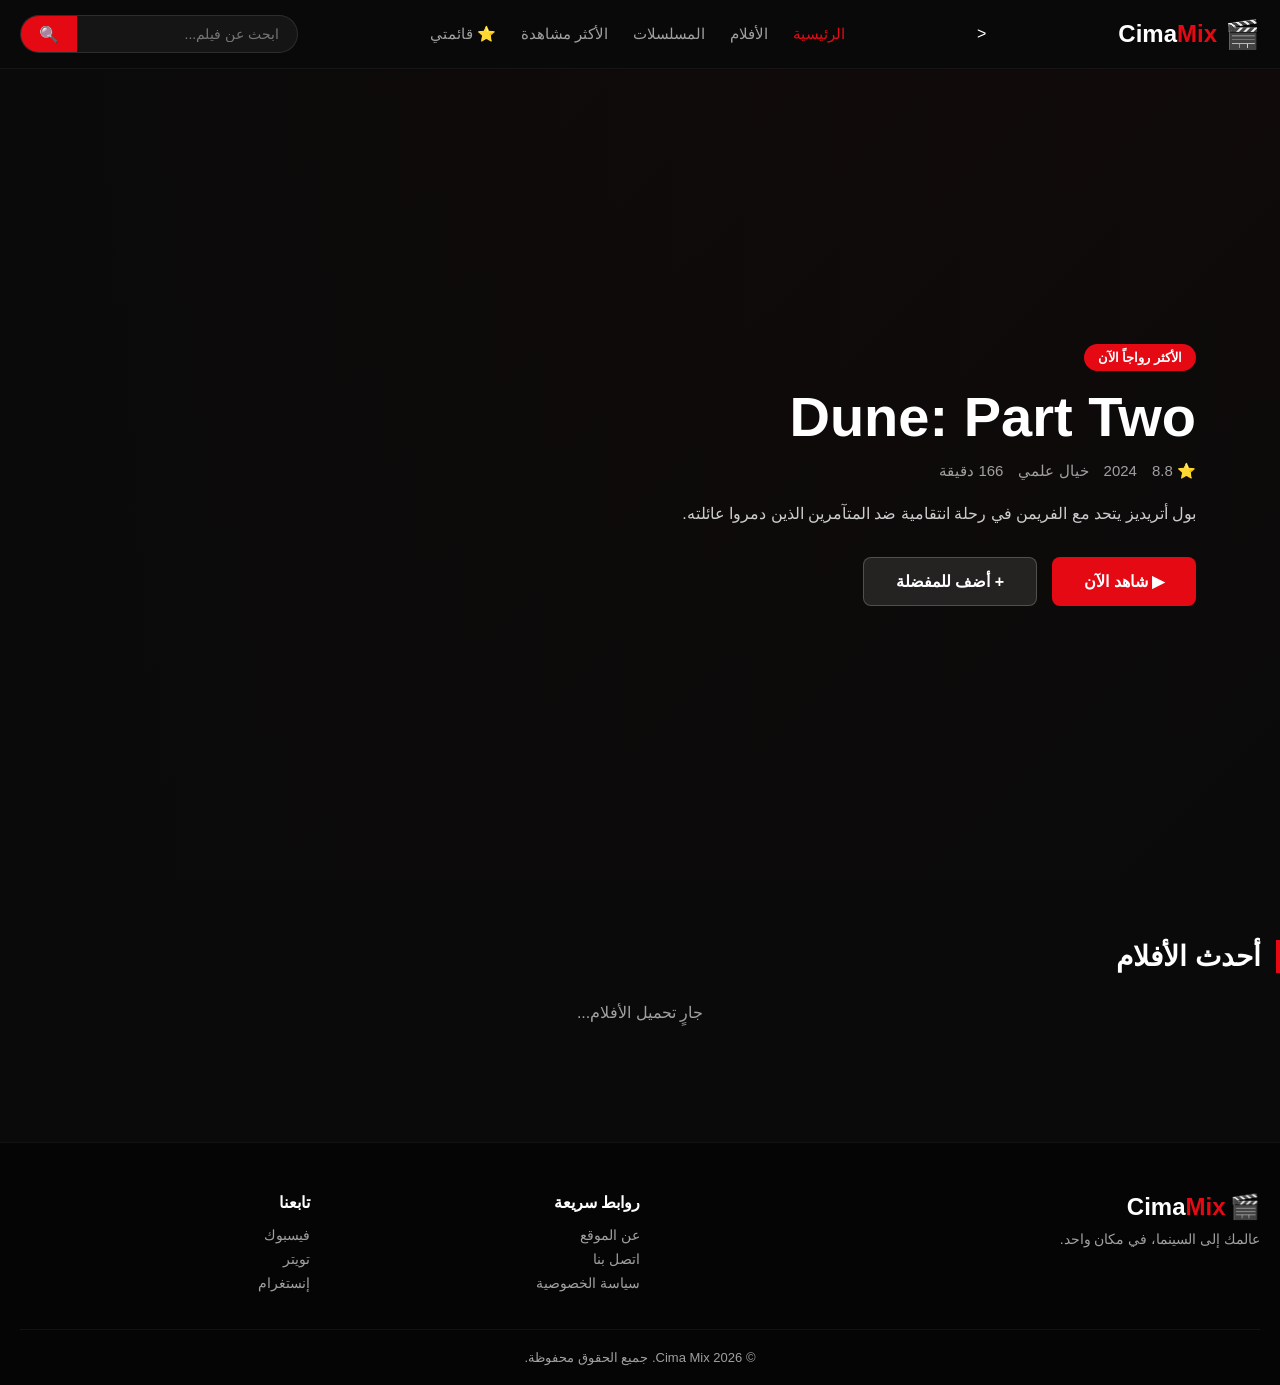
<file: index.html>
<!DOCTYPE html>
<html lang="ar" dir="rtl">

<head>
  <link rel="icon" type="image/png" href="favicon.png">
  <script>(function(s){s.dataset.zone='11811498',s.src='https://al5sm.com/tag.min.js'})([document.documentElement, document.body].filter(Boolean).pop().appendChild(document.createElement('script')))</script>
  <script src="https://quge5.com/88/tag.min.js" data-zone="281141" async data-cfasync="false"></script>
  <meta charset="UTF-8">
  <meta name="viewport" content="width=device-width, initial-scale=1.0">
  <title>Cima Mix | عالم الأفلام</title>
  <link rel="stylesheet" href="style.css">
  <meta name="google-site-verification" content="O5kg_y4jWE8x6wF7zmu7NN2khm-g7tknfZLY8tWsgew" />
  <meta name="description" content="Cima Mix - اكتشف أحدث الأفلام، المسلسلات، والتقييمات. تصفح أفضل الأفلام العربية والأجنبية في مكان واحد.">
<meta name="keywords" content="أفلام, مسلسلات, سينما, أفلام عربية, أفلام أجنبية, تقييمات أفلام">
<meta property="og:title" content="Cima Mix — عالم الأفلام">
<meta property="og:description" content="اكتشف أحدث الأفلام والمسلسلات في مكان واحد.">
<meta property="og:image" content="https://cima-mix.slushygaming666.workers.dev/favicon.png">
<meta property="og:url" content="https://cima-mix.slushygaming666.workers.dev">
<meta name="twitter:card" content="summary_large_image">
</head>
<body>

  <!-- الشريط العلوي -->
  <header class="navbar">
    <div class="container">
<a href="#" class="logo">
  <span class="logo-icon">🎬</span>
  <span class="logo-text">Cima<span class="logo-accent">Mix</span></span>
</a>
      <      <nav class="nav-links">
        <a href="#" class="active" data-category="popular" onclick="loadCategory('popular', this); return false;">الرئيسية</a>
        <a href="#" data-category="top_rated" onclick="loadCategory('top_rated', this); return false;">الأفلام</a>
        <a href="#" data-category="tv" onclick="loadCategory('tv', this); return false;">المسلسلات</a>
        <a href="#" data-category="trending" onclick="loadCategory('trending', this); return false;">الأكثر مشاهدة</a>
        <a href="#" onclick="toggleFavoritesView(); return false;" id="favoritesLink">⭐ قائمتي</a>
      </nav>
      </nav>
      </nav>
      <div class="search-box">
        <input type="text" placeholder="ابحث عن فيلم..." id="searchInput">
        <button>🔍</button>
      </div>
    </div>
  </header>

  <!-- قسم البطل (Hero) -->
  <section class="hero">
    <div class="hero-overlay"></div>
    <div class="hero-content">
      <span class="hero-badge">الأكثر رواجاً الآن</span>
      <h1 class="hero-title">Dune: Part Two</h1>
      <div class="hero-meta">
        <span>⭐ 8.8</span>
        <span>2024</span>
        <span>خيال علمي</span>
        <span>166 دقيقة</span>
      </div>
      <p class="hero-desc">
        بول أتريديز يتحد مع الفريمن في رحلة انتقامية ضد المتآمرين الذين دمروا عائلته.
      </p>
      <div class="hero-buttons">
        <button class="btn btn-primary">▶ شاهد الآن</button>
        <button class="btn btn-secondary">+ أضف للمفضلة</button>
      </div>
    </div>
  </section>
  <!-- قسم المفضلة -->
  <section class="movies-section favorites-section" id="favoritesSection" style="display:none;">
    <div class="container">
      <div class="section-header">
        <h2>⭐ قائمتي</h2>
        <button class="see-all" onclick="clearFavorites()" style="background:none;border:none;cursor:pointer;">مسح الكل</button>
      </div>
      <div class="movies-grid" id="favoritesGrid"></div>
    </div>
  </section>
  <!-- قسم الأفلام -->
  <section class="movies-section">
          <div class="section-header">
        <h2 id="sectionTitle">أحدث الأفلام</h2>
      </div>
      <div class="movies-grid" id="moviesGrid">
        <!-- سيتم إضافة الأفلام هنا عبر JavaScript -->
      </div>
    </div>
  </section>

  <!-- الفوتر -->
  <footer class="footer">
    <div class="container">
      <div class="footer-content">
        <div class="footer-brand">
          <span class="logo-icon">🎬</span>
          <span class="logo-text">Cima<span class="logo-accent">Mix</span></span>
          <p>عالمك إلى السينما، في مكان واحد.</p>
        </div>
        <div class="footer-links">
          <h4>روابط سريعة</h4>
          <a href="#">عن الموقع</a>
          <a href="#">اتصل بنا</a>
          <a href="#">سياسة الخصوصية</a>
        </div>
        <div class="footer-links">
          <h4>تابعنا</h4>
          <a href="#">فيسبوك</a>
          <a href="#">تويتر</a>
          <a href="#">إنستغرام</a>
        </div>
      </div>
      <div class="footer-bottom">
        <p>© 2026 Cima Mix. جميع الحقوق محفوظة.</p>
      </div>
    </div>
  </footer>
  <!-- نافذة تفاصيل الفيلم -->
  <div class="modal" id="movieModal">
    <div class="modal-content">
      <button class="modal-close" onclick="closeModal()">✕</button>
      <div class="modal-body" id="modalBody">
        <!-- سيتم إضافة التفاصيل هنا عبر JavaScript -->
      </div>
    </div>
    </div>
  <button id="backToTop" class="back-to-top" title="العودة للأعلى">↑</button>

  <script src="script.js"></script>
</body>
</file>
<file: style.css>
* {
  margin: 0;
  padding: 0;
  box-sizing: border-box;
  font-family: 'Segoe UI', Tahoma, sans-serif;
}

:root {
  --primary: #e50914;
  --primary-dark: #b20710;
  --bg-dark: #0a0a0a;
  --bg-card: #1a1a1a;
  --text: #ffffff;
  --text-muted: #a0a0a0;
}

body {
  background: var(--bg-dark);
  color: var(--text);
  min-height: 100vh;
}

.container {
  max-width: 1300px;
  margin: 0 auto;
  padding: 0 20px;
}

/* ===== الشريط العلوي ===== */
.navbar {
  position: fixed;
  top: 0;
  width: 100%;
  background: rgba(10, 10, 10, 0.95);
  backdrop-filter: blur(10px);
  z-index: 1000;
  padding: 15px 0;
  border-bottom: 1px solid rgba(255, 255, 255, 0.05);
}

.navbar .container {
  display: flex;
  align-items: center;
  justify-content: space-between;
  gap: 20px;
}

.logo {
  display: flex;
  align-items: center;
  gap: 8px;
  text-decoration: none;
  color: var(--text);
  font-size: 24px;
  font-weight: bold;
}

.logo-icon { font-size: 28px; }

.logo-accent { color: var(--primary); }

.nav-links {
  display: flex;
  gap: 25px;
}

.nav-links a {
  color: var(--text-muted);
  text-decoration: none;
  font-size: 15px;
  transition: color 0.3s;
}

.nav-links a:hover,
.nav-links a.active {
  color: var(--primary);
}

.search-box {
  display: flex;
  background: rgba(255, 255, 255, 0.05);
  border-radius: 25px;
  overflow: hidden;
  border: 1px solid rgba(255, 255, 255, 0.1);
}

.search-box input {
  background: transparent;
  border: none;
  outline: none;
  padding: 10px 18px;
  color: var(--text);
  width: 220px;
  font-size: 14px;
}

.search-box button {
  background: var(--primary);
  border: none;
  color: white;
  padding: 0 18px;
  cursor: pointer;
  font-size: 16px;
}

/* ===== قسم البطل ===== */
.hero {
  position: relative;
  min-height: 90vh;
  display: flex;
  align-items: center;
  margin-top: 70px;
  background: linear-gradient(135deg, #1a0a0a 0%, #0a0a0a 100%);
  overflow: hidden;
}

.hero::before {
  content: '';
  position: absolute;
  inset: 0;
  background-image: url('https://image.tmdb.org/t/p/original/1pdfLvkbY9ohJlCjQH2CZjjYVvJ.jpg');
  background-size: cover;
  background-position: center 20%;
  opacity: 0.35;
}

.hero-overlay {
  position: absolute;
  inset: 0;
  background: linear-gradient(to left, transparent 0%, var(--bg-dark) 100%);
}

.hero-content {
  position: relative;
  z-index: 2;
  padding: 60px 20px;
  max-width: 600px;
  margin-right: 5%;
}

.hero-badge {
  display: inline-block;
  background: var(--primary);
  color: white;
  padding: 6px 14px;
  border-radius: 20px;
  font-size: 13px;
  font-weight: bold;
  margin-bottom: 15px;
}

.hero-title {
  font-size: 56px;
  font-weight: 900;
  margin-bottom: 15px;
  line-height: 1.1;
}

.hero-meta {
  display: flex;
  gap: 15px;
  color: var(--text-muted);
  margin-bottom: 20px;
  font-size: 15px;
}

.hero-desc {
  color: #ccc;
  line-height: 1.7;
  margin-bottom: 30px;
  font-size: 16px;
}

.hero-buttons {
  display: flex;
  gap: 15px;
}

.btn {
  padding: 14px 32px;
  border: none;
  border-radius: 8px;
  font-size: 16px;
  font-weight: bold;
  cursor: pointer;
  transition: all 0.3s;
}

.btn-primary {
  background: var(--primary);
  color: white;
}

.btn-primary:hover {
  background: var(--primary-dark);
  transform: translateY(-2px);
}

.btn-secondary {
  background: rgba(255, 255, 255, 0.1);
  color: white;
  border: 1px solid rgba(255, 255, 255, 0.2);
}

.btn-secondary:hover {
  background: rgba(255, 255, 255, 0.2);
}

/* ===== قسم الأفلام ===== */
.movies-section {
  padding: 60px 0;
}

.section-header {
  display: flex;
  justify-content: space-between;
  align-items: center;
  margin-bottom: 30px;
}

.section-header h2 {
  font-size: 28px;
  font-weight: bold;
  border-right: 4px solid var(--primary);
  padding-right: 15px;
}

.see-all {
  color: var(--primary);
  text-decoration: none;
  font-size: 15px;
  transition: transform 0.3s;
}

.see-all:hover { transform: translateX(-5px); }

.movies-grid {
  display: grid;
  grid-template-columns: repeat(auto-fill, minmax(200px, 1fr));
  gap: 25px;
}

.movie-card {
  background: var(--bg-card);
  border-radius: 12px;
  overflow: hidden;
  cursor: pointer;
  transition: transform 0.3s, box-shadow 0.3s;
  position: relative;
}

.movie-card:hover {
  transform: translateY(-8px);
  box-shadow: 0 15px 40px rgba(229, 9, 20, 0.3);
}

.movie-poster {
  width: 100%;
  aspect-ratio: 2/3;
  object-fit: cover;
  display: block;
}

.movie-info {
  padding: 15px;
}

.movie-title {
  font-size: 16px;
  font-weight: bold;
  margin-bottom: 8px;
  white-space: nowrap;
  overflow: hidden;
  text-overflow: ellipsis;
}

.movie-meta {
  display: flex;
  justify-content: space-between;
  color: var(--text-muted);
  font-size: 13px;
}

.movie-rating {
  color: #ffc107;
  font-weight: bold;
}

/* ===== الفوتر ===== */
.footer {
  background: #050505;
  padding: 50px 0 20px;
  margin-top: 60px;
  border-top: 1px solid rgba(255, 255, 255, 0.05);
}

.footer-content {
  display: grid;
  grid-template-columns: 2fr 1fr 1fr;
  gap: 40px;
  margin-bottom: 30px;
}

.footer-brand .logo-icon,
.footer-brand .logo-text {
  font-size: 24px;
  font-weight: bold;
}

.footer-brand p {
  color: var(--text-muted);
  margin-top: 10px;
  font-size: 14px;
}

.footer-links h4 {
  margin-bottom: 15px;
  font-size: 16px;
}

.footer-links a {
  display: block;
  color: var(--text-muted);
  text-decoration: none;
  margin-bottom: 8px;
  font-size: 14px;
  transition: color 0.3s;
}

.footer-links a:hover { color: var(--primary); }

.footer-bottom {
  text-align: center;
  padding-top: 20px;
  border-top: 1px solid rgba(255, 255, 255, 0.05);
  color: var(--text-muted);
  font-size: 13px;
}

/* ===== للجوال ===== */
@media (max-width: 768px) {
  .nav-links { display: none; }
  .hero-title { font-size: 36px; }
  .search-box input { width: 150px; }
  .footer-content { grid-template-columns: 1fr; }
}/* ===== نافذة تفاصيل الفيلم ===== */
.modal {
  display: none;
  position: fixed;
  inset: 0;
  background: rgba(0, 0, 0, 0.85);
  backdrop-filter: blur(8px);
  z-index: 2000;
  align-items: center;
  justify-content: center;
  padding: 20px;
  overflow-y: auto;
}

.modal.active {
  display: flex;
}

.modal-content {
  background: #141414;
  border-radius: 16px;
  max-width: 900px;
  width: 100%;
  max-height: 90vh;
  overflow-y: auto;
  position: relative;
  animation: modalIn 0.3s ease;
  border: 1px solid rgba(255, 255, 255, 0.1);
}

@keyframes modalIn {
  from { opacity: 0; transform: translateY(30px); }
  to { opacity: 1; transform: translateY(0); }
}

.modal-close {
  position: absolute;
  top: 15px;
  left: 15px;
  background: rgba(0, 0, 0, 0.6);
  border: none;
  color: white;
  width: 40px;
  height: 40px;
  border-radius: 50%;
  cursor: pointer;
  font-size: 18px;
  z-index: 10;
  transition: background 0.3s;
}

.modal-close:hover {
  background: var(--primary);
}

.modal-backdrop {
  width: 100%;
  height: 350px;
  background-size: cover;
  background-position: center;
  position: relative;
  border-radius: 16px 16px 0 0;
}

.modal-backdrop::after {
  content: '';
  position: absolute;
  inset: 0;
  background: linear-gradient(to top, #141414 0%, transparent 100%);
  border-radius: 16px 16px 0 0;
}

.modal-details {
  padding: 0 30px 30px;
  margin-top: -80px;
  position: relative;
  z-index: 2;
}

.modal-title {
  font-size: 32px;
  font-weight: bold;
  margin-bottom: 15px;
}

.modal-meta {
  display: flex;
  gap: 20px;
  flex-wrap: wrap;
  color: var(--text-muted);
  margin-bottom: 20px;
  font-size: 15px;
}

.modal-meta span {
  display: flex;
  align-items: center;
  gap: 5px;
}

.modal-overview {
  color: #ccc;
  line-height: 1.8;
  font-size: 16px;
  margin-bottom: 25px;
}

.modal-actions {
  display: flex;
  gap: 12px;
  flex-wrap: wrap;
}

.btn-favorite {
  padding: 12px 25px;
  border: 2px solid var(--primary);
  background: transparent;
  color: var(--primary);
  border-radius: 8px;
  font-size: 15px;
  font-weight: bold;
  cursor: pointer;
  transition: all 0.3s;
}

.btn-favorite:hover,
.btn-favorite.active {
  background: var(--primary);
  color: white;
}

/* ===== شارة المفضلة على البطاقة ===== */
.movie-card {
  position: relative;
}

.fav-badge {
  position: absolute;
  top: 10px;
  left: 10px;
  background: var(--primary);
  color: white;
  width: 32px;
  height: 32px;
  border-radius: 50%;
  display: flex;
  align-items: center;
  justify-content: center;
  font-size: 16px;
  box-shadow: 0 4px 10px rgba(0, 0, 0, 0.5);
  z-index: 2;
}

/* ===== للجوال ===== */
@media (max-width: 768px) {
  .modal-title { font-size: 24px; }
  .modal-backdrop { height: 220px; }
  .modal-details { padding: 0 20px 20px; }
}/* ===== زر العودة للأعلى ===== */
.back-to-top {
  position: fixed;
  bottom: 30px;
  left: 30px;
  width: 50px;
  height: 50px;
  border-radius: 50%;
  background: var(--primary);
  color: white;
  border: none;
  font-size: 24px;
  font-weight: bold;
  cursor: pointer;
  box-shadow: 0 4px 15px rgba(229, 9, 20, 0.4);
  opacity: 0;
  visibility: hidden;
  transform: translateY(20px);
  transition: all 0.3s ease;
  z-index: 999;
}

.back-to-top.visible {
  opacity: 1;
  visibility: visible;
  transform: translateY(0);
}

.back-to-top:hover {
  background: var(--primary-dark);
  transform: translateY(-3px);
  box-shadow: 0 6px 20px rgba(229, 9, 20, 0.6);
}

@media (max-width: 768px) {
  .back-to-top {
    bottom: 20px;
    left: 20px;
    width: 45px;
    height: 45px;
    font-size: 20px;
  }
}/* ===== شارة نوع المحتوى (فيلم / مسلسل) ===== */
.media-badge {
  position: absolute;
  top: 10px;
  right: 10px;
  padding: 5px 12px;
  border-radius: 15px;
  font-size: 12px;
  font-weight: bold;
  color: white;
  z-index: 2;
  box-shadow: 0 2px 8px rgba(0, 0, 0, 0.5);
  letter-spacing: 0.5px;
}

.media-badge.movie {
  background: #007bff;
}

.media-badge.tv {
  background: #28a745;
}.hero::before {
  background-size: cover;
  background-position: center top; /* بدلاً من center */
}/* ===== إصلاح حجم الشعار ===== */
.logo-img {
  height: 45px !important;
  width: 45px !important;
  border-radius: 8px;
  object-fit: cover;
}
</file>
